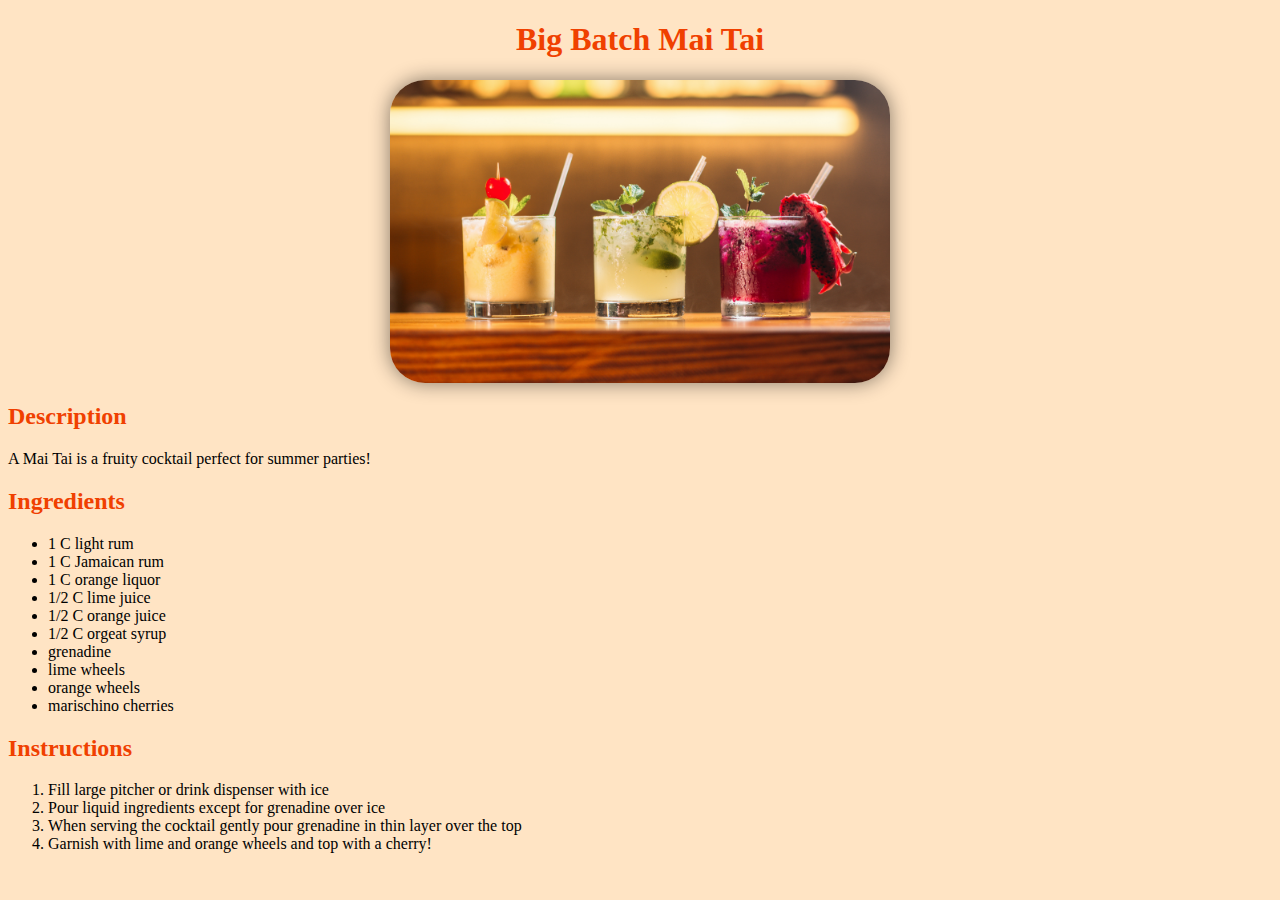
<file: recipes/mai_tai.html>
<!DOCTYPE html>
<html lang="en">
<head>
    <meta charset="UTF-8">
    <meta name="viewport" content="width=device-width, initial-scale=1.0">
    <link rel="stylesheet" href="../style.css"/>
    <title>Mai Tai</title>
</head>
<body>
    <h1> Big Batch Mai Tai</h1>

   <img class="block" src="../images/mai_tai.jpg">

   <h2>Description</h2>
        <p>A Mai Tai is a fruity cocktail perfect for summer parties! </p> 

    <h2>Ingredients</h2>
        <ul>
            <li>1 C light rum</li>
            <li>1 C Jamaican rum</li>
            <li>1 C orange liquor</li>
            <li>1/2 C lime juice</li>
            <li>1/2 C orange juice</li>
            <li>1/2 C orgeat syrup</li>
            <li>grenadine</li>
            <li>lime wheels</li>
            <li>orange wheels</li>
            <li>marischino cherries</li>
        </ul>
    <h2>Instructions</h2>
        <ol>
            <li> Fill large pitcher or drink dispenser with ice</li>
            <li> Pour liquid ingredients except for grenadine over ice</li>
            <li> When serving the cocktail gently pour grenadine in thin layer over the top</li>
            <li> Garnish with lime and orange wheels and top with a cherry!</li>
        </ol>
</body>
</html>
</file>
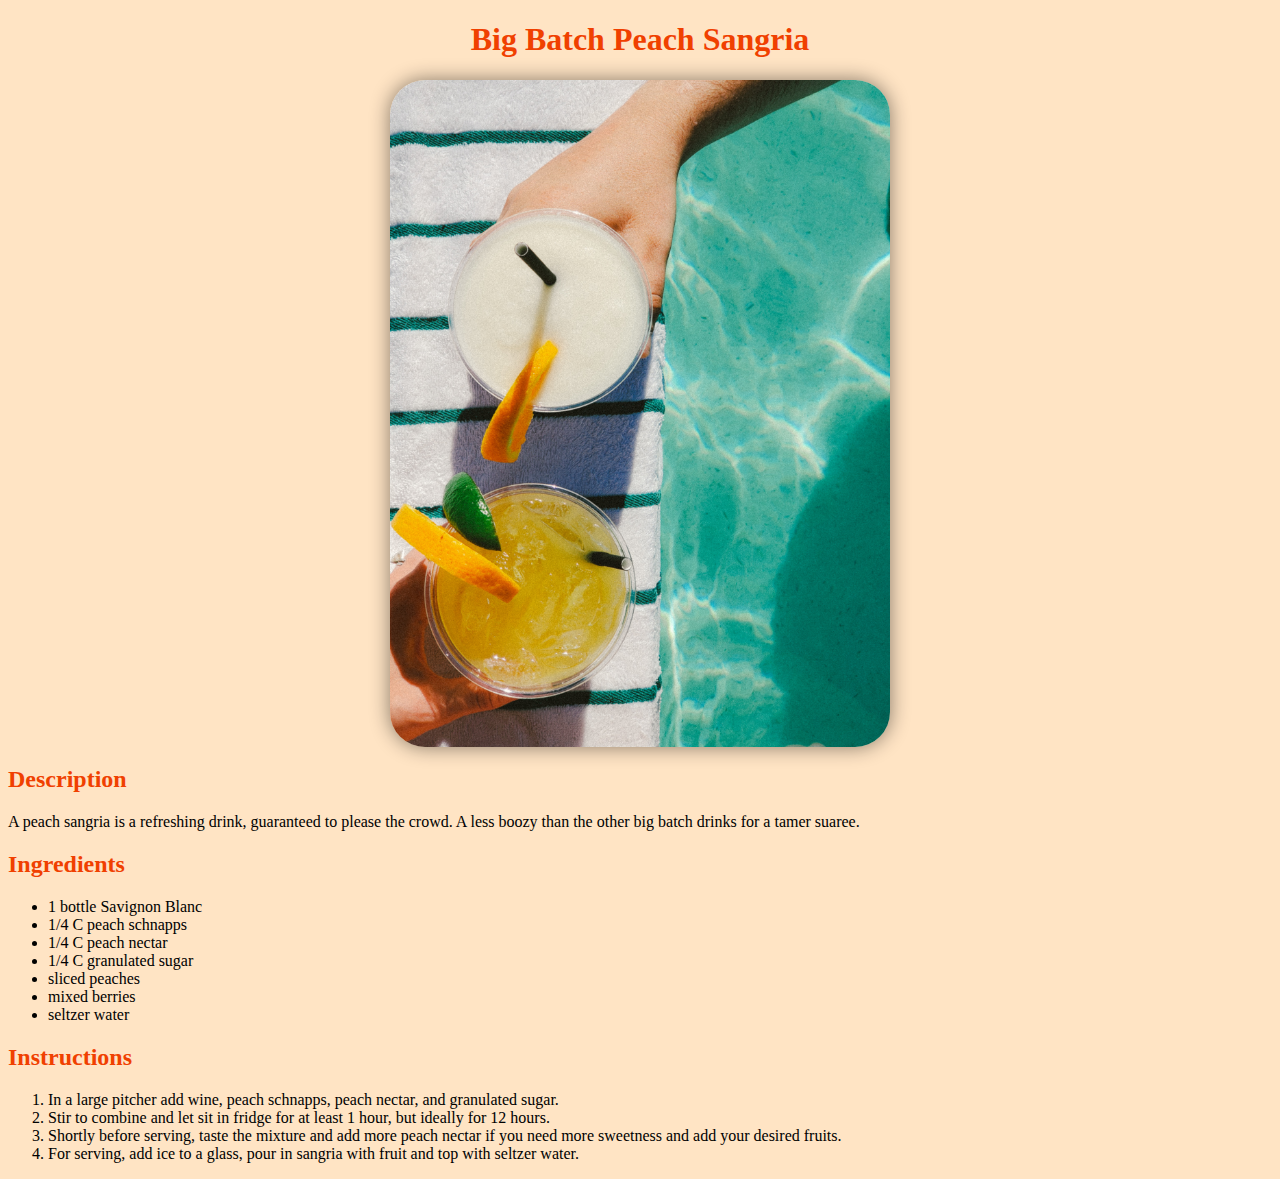
<file: recipes/peach_sangria.html>
<!DOCTYPE html>
<html lang="en">
    <head>
        <meta charset="utf-08">
        <link rel="stylesheet" href="../style.css"/>
        <title>Peach Sangria</title>
    
    </head>
    <body>
        <h1>Big Batch Peach Sangria</h1>
            <img class="block" src="../images/sangria.jpg">
        <h2>Description</h2>
            <p>A peach sangria is a refreshing drink, guaranteed to please the crowd. A less boozy than the other big batch drinks for a tamer suaree.</p>
        <h2>Ingredients</h2>
            <ul>
                <li>1 bottle Savignon Blanc</li>
                <li>1/4 C peach schnapps</li>
                <li>1/4 C peach nectar</li>
                <li>1/4 C granulated sugar</li>
                <li>sliced peaches</li>
                <li>mixed berries</li>
                <li>seltzer water</li>
            </ul>
        <h2>Instructions</h2>
            <ol>
                <li>In a large pitcher add wine, peach schnapps, peach nectar, and granulated sugar.</li>
                <li>Stir to combine and let sit in fridge for at least 1 hour, but ideally for 12 hours.</li>
                <li>Shortly before serving, taste the mixture and add more peach nectar if you need more sweetness and add your desired fruits.</li>
                <li>For serving, add ice to a glass, pour in sangria with fruit and top with seltzer water.</li>
            </ol>

    </body>
</html>
</file>
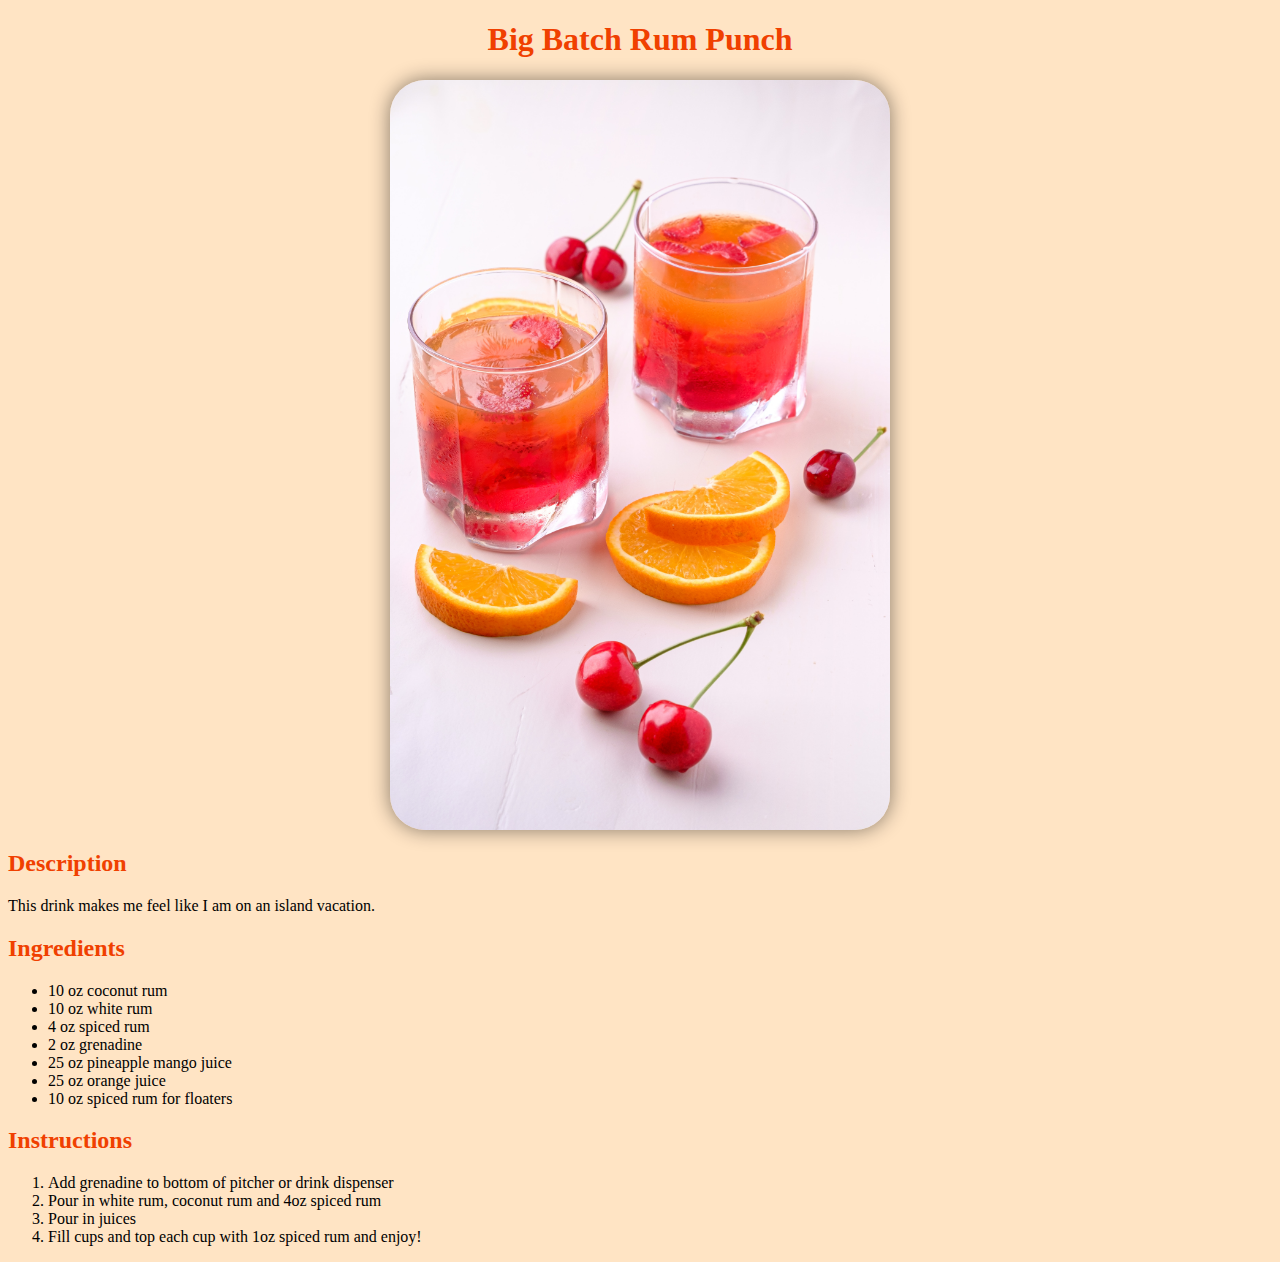
<file: recipes/rum_punch.html>
<!DOCTYPE html>
<html lang="en">
<head>
    <meta charset="UTF-8">
    <meta name="viewport" content="width=device-width, initial-scale=1.0">
    <link rel="stylesheet" href="../style.css"/>
    <title>Rum Punch</title>
</head>

<body>
    <h1>Big Batch Rum Punch </h1>
    <img class="block" src="../images/rum_punch.jpg">

    <h2>Description</h2>
        <p>This drink makes me feel like I am on an island vacation.</p>

    <h2>Ingredients</h2>
        <ul>
            <li>10 oz coconut rum</li>
            <li>10 oz white rum</li>
            <li>4 oz spiced rum</li>
            <li>2 oz grenadine</li>
            <li>25 oz pineapple mango juice</li>
            <li>25 oz orange juice</li>
            <li>10 oz spiced rum for floaters</li>
        
        </ul>

    <h2>Instructions</h2>
        <ol> 
            <li>Add grenadine to bottom of pitcher or drink dispenser </li>
            <li>Pour in white rum, coconut rum and 4oz spiced rum</li>
            <li>Pour in juices</li>
            <li>Fill cups and top each cup with 1oz spiced rum and enjoy!</li>
        </ol>

</body>
</html>
</file>
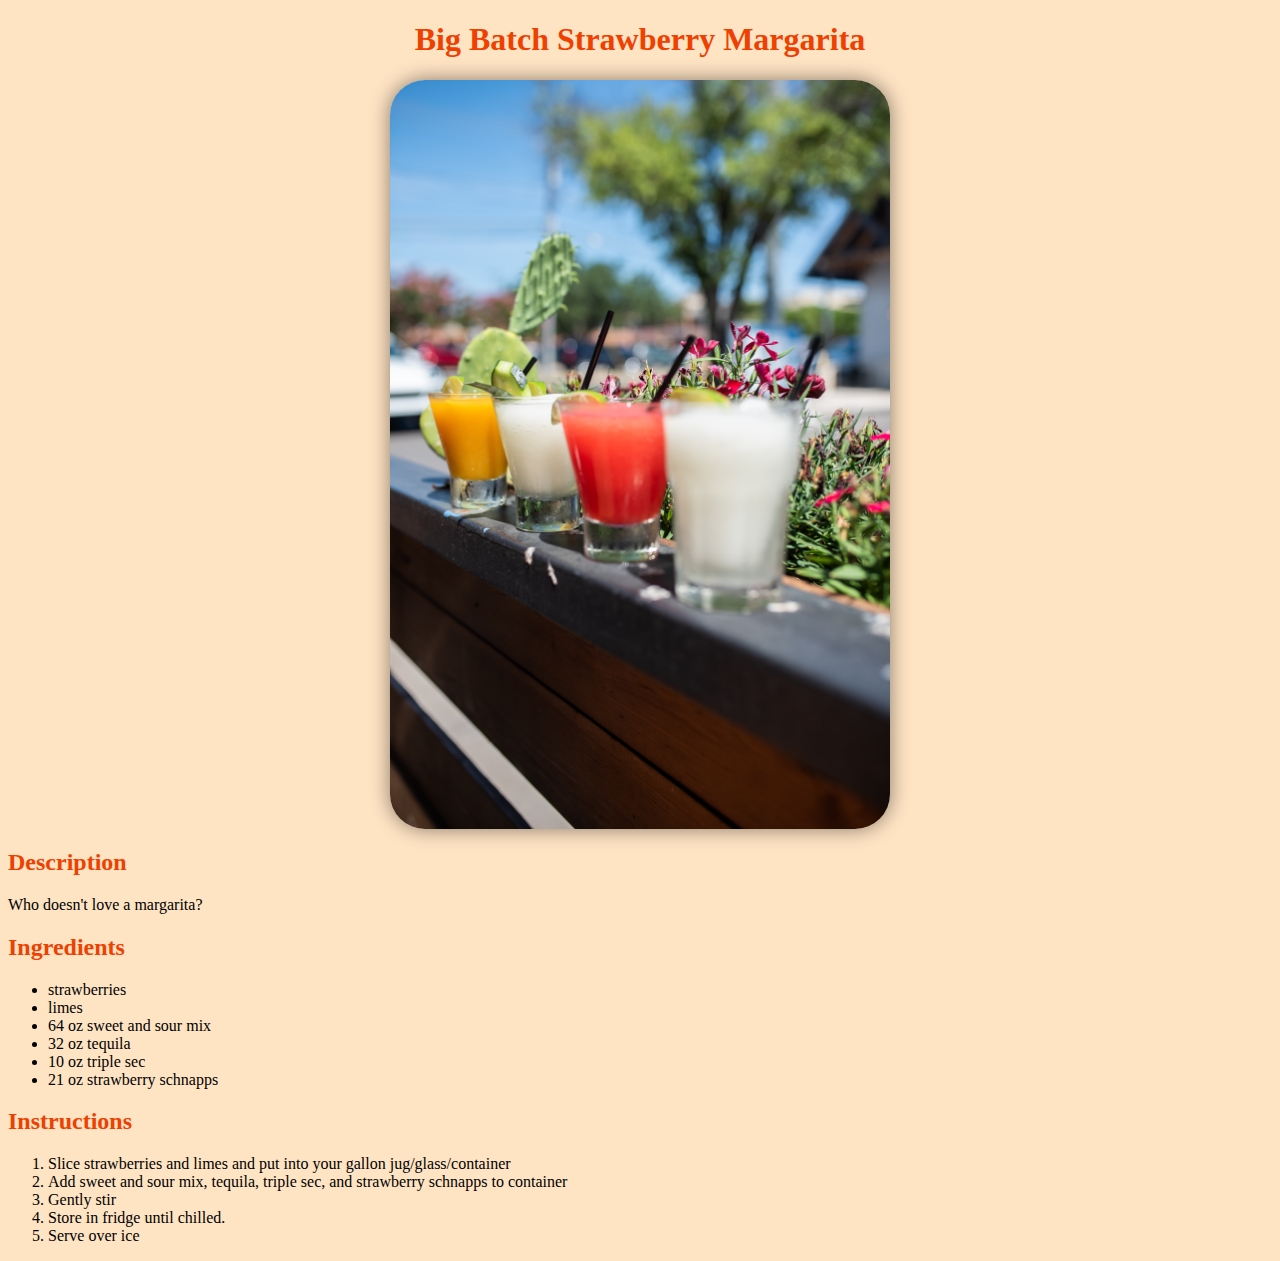
<file: recipes/strawberry_margarita.html>
<!DOCTYPE html>
<html lang="en">
<head>
    <meta charset="UTF-8">
    <meta name="viewport" content="width=device-width, initial-scale=1.0">
    <title>Strawberry Margarita</title>
    <link rel="stylesheet" href="../style.css"/>
</head>
<body>
    <h1>Big Batch Strawberry Margarita</h1>
        <img class="block" src="../images/margarita.jpg">
    <h2>Description</h2>
        <p>Who doesn't love a margarita? </p>
    <h2>Ingredients</h2>
        <ul>
            <li>strawberries</li>
            <li>limes</li>
            <li>64 oz sweet and sour mix</li>
            <li>32 oz tequila</li>
            <li>10 oz triple sec</li>
            <li>21 oz strawberry schnapps</li>
        </ul>
    <h2>Instructions</h2>
        <ol>
            <li>Slice strawberries and limes and put into your gallon jug/glass/container</li>
            <li>Add sweet and sour mix, tequila, triple sec, and strawberry schnapps to container</li>
            <li>Gently stir </li>
            <li>Store in fridge until chilled.</li>
            <li>Serve over ice</li>
        </ol>
    
</body>
</html>
</file>
<file: style.css>
body{
    font-family:saser"Garamond","Georgia",serif;
    background-color:bisque;
}

.block {
    display: block;
    margin:auto;
    border-radius: 35px;
    width: min(70%, 500px);
    box-shadow: 0px 0px 20px rgba(0, 0, 0, 0.479);
}


h1{
    text-align: center;
   
}
h1,
h2{
    font-weight:900;
    color:rgb(240, 64, 0)
}
img{
    height:auto;
    width:600px; 
}
</file>
